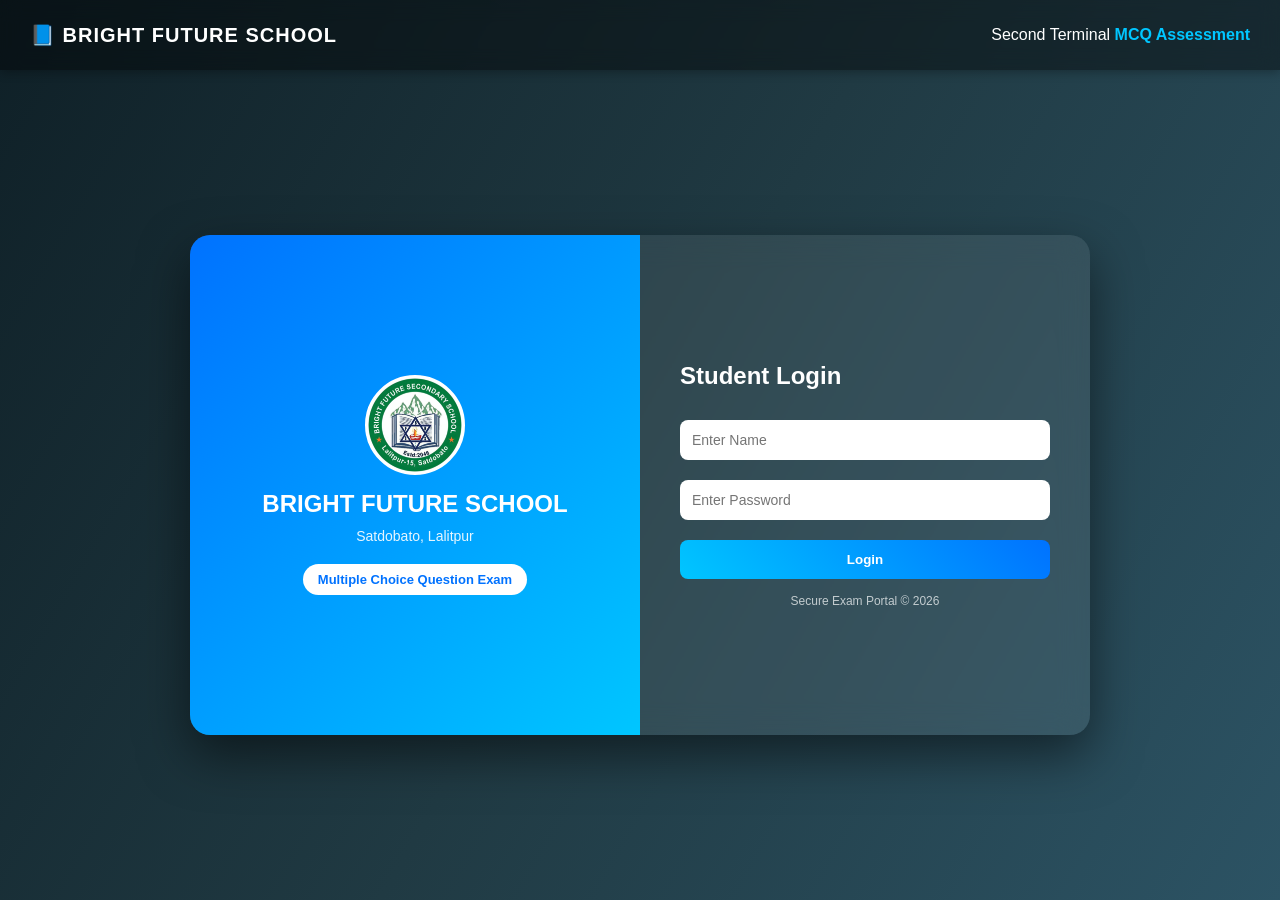
<file: index.html>
<!DOCTYPE html>
<html>

<head>
    <title>Student Login - Exam Portal</title>
    <link rel="stylesheet" href="css/login.css">
</head>

<body>

    <!-- TOP BAR -->
    <div class="topbar">
        <h1>📘 BRIGHT FUTURE SCHOOL</h1>
        <div>Second Terminal <span>MCQ Assessment</span></div>
    </div>

    <!-- MAIN CONTENT -->
    <div class="main">

        <div class="card">

            <!-- LEFT SIDE -->
            <div class="left">
                <img src="images/schoolLogo.jpg" alt="School Logo">
                <h2>BRIGHT FUTURE SCHOOL</h2>
                <p>Satdobato, Lalitpur</p>

                <div class="exam-tag">
                    Multiple Choice Question Exam
                </div>
            </div>

            <!-- RIGHT SIDE -->
            <div class="right">
                <h2>Student Login</h2>

                <input id="username" placeholder="Enter Name">
                <input id="password" type="password" placeholder="Enter Password">

                <button onclick="login()">Login</button>

                <div class="footer">
                    Secure Exam Portal © 2026
                </div>
            </div>

        </div>

    </div>
    <script src="script/script.js"></script>
</body>

</html>
</file>
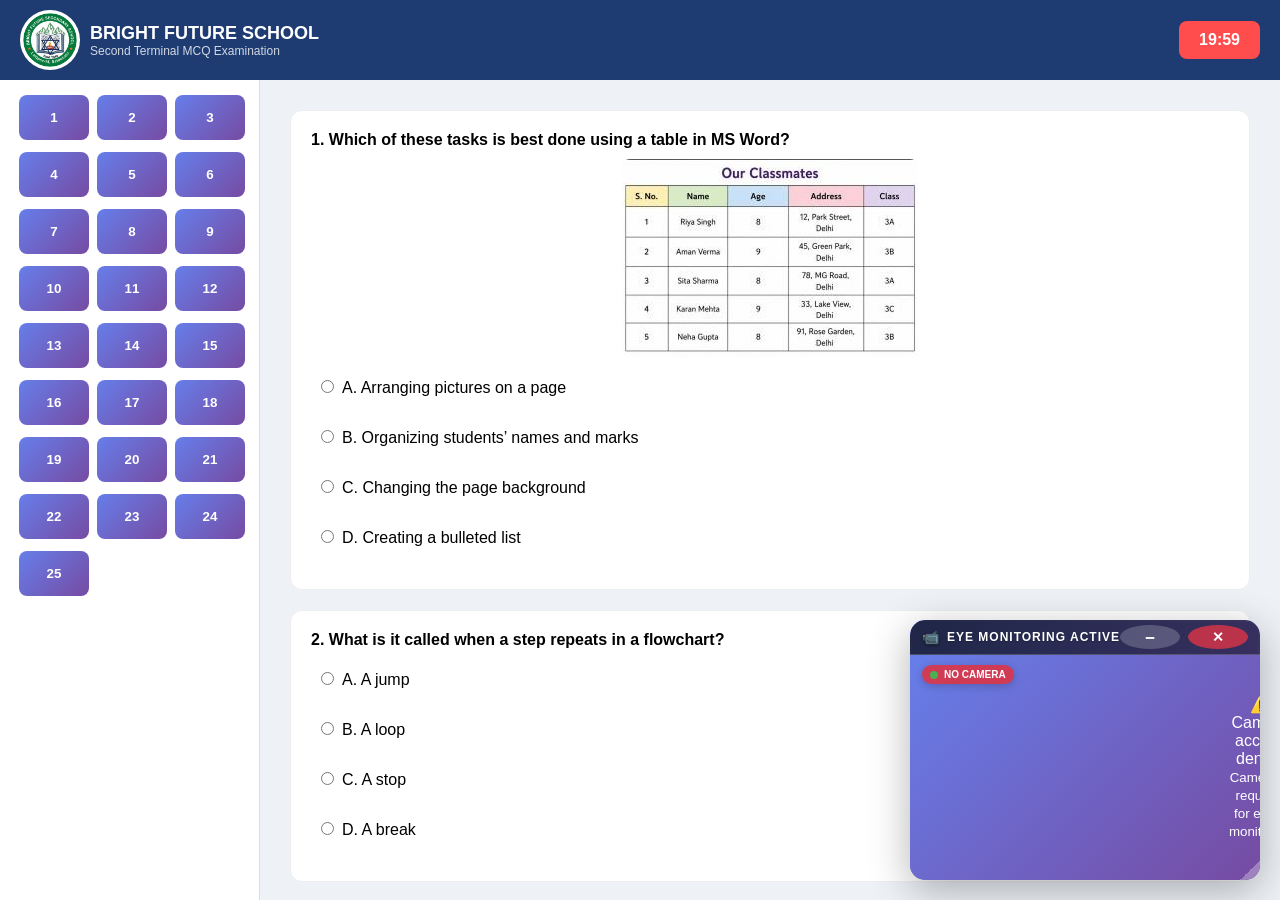
<file: exam.html>
<!DOCTYPE html>
<html>

<head>
    <link rel="stylesheet" href="css/exam.css">
</head>

<body onload="initExam()">

    <!-- HEADER -->
    <header class="topbar">
        <div class="brand">
            <img src="images/schoolLogo.jpg">
            <div>
                <h2>BRIGHT FUTURE SCHOOL</h2>
                <p> Second Terminal MCQ Examination</p>
            </div>
        </div>

        <div id="timer">20:00</div>
    </header>

    <!-- MAIN -->
    <div class="main">

        <!-- LEFT SIDEBAR (QUESTION NAVIGATION) -->
        <div class="sidebar" id="nav"></div>

        <!-- QUESTIONS AREA -->
        <div class="content">
            <div id="questions"></div>
            <button onclick="submitExam()">Submit Exam</button>
        </div>

    </div>

    <script src="script/questions.js"></script>
    <script src="script/script.js"></script>

</body>

</html>
</file>
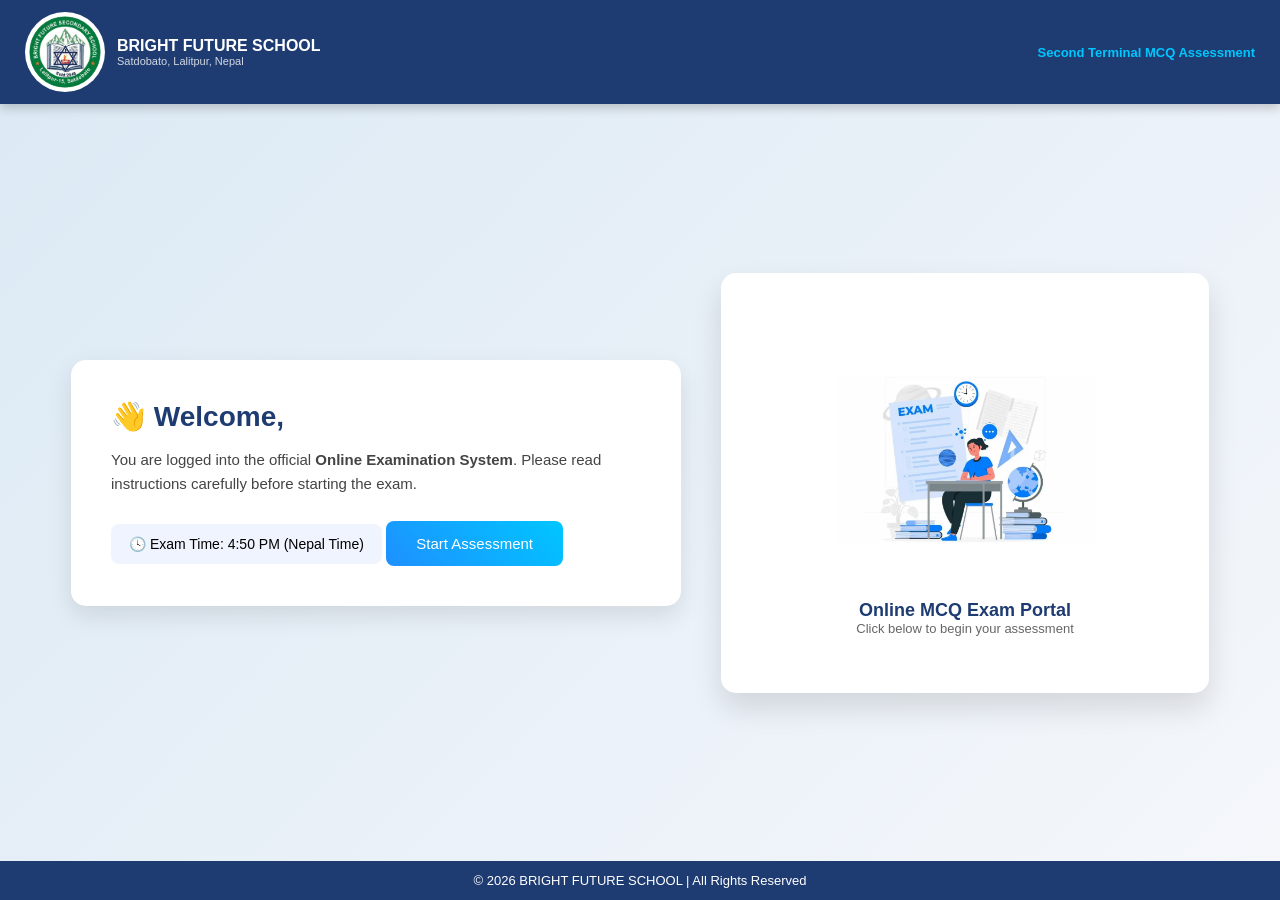
<file: home.html>
<!DOCTYPE html>
<html>

<head>
    <title>Home - Exam System</title>
    <link rel="stylesheet" href="css/home.css">
</head>

<body>

    <!-- TOP BAR -->
    <header class="topbar">
        <div class="left-brand">
            <img src="images/schoolLogo.jpg" alt="Logo">
            <div>
                <h1>BRIGHT FUTURE SCHOOL</h1>
                <p>Satdobato, Lalitpur, Nepal</p>
            </div>
        </div>

        <div class="right-info">
            Second Terminal MCQ Assessment
        </div>
    </header>

    <!-- MAIN CONTENT -->
    <div class="main">

        <!-- LEFT -->
        <div class="welcome">
            <h2>👋 Welcome, <span id="student"></span></h2>

            <p>
                You are logged into the official <b>Online Examination System</b>. Please read instructions carefully before starting the exam.
            </p>

            <div class="time-box">
                🕓 Exam Time: 4:50 PM (Nepal Time)
            </div>

            <button onclick="startExam()">Start Assessment</button>
        </div>

        <!-- RIGHT -->
        <div class="exam-box">
            <img src="images/mcqlogo.webp" alt="Exam Logo">

            <h3>Online MCQ Exam Portal</h3>
            <p>Click below to begin your assessment</p>
        </div>

    </div>

    <!-- FOOTER -->
    <footer>
        © 2026 BRIGHT FUTURE SCHOOL | All Rights Reserved
    </footer>

    <script>
        document.getElementById("student").innerText = localStorage.getItem("student");

        function startExam() {
            window.location = "instructions.html";
        }
    </script>

</body>

</html>
</file>
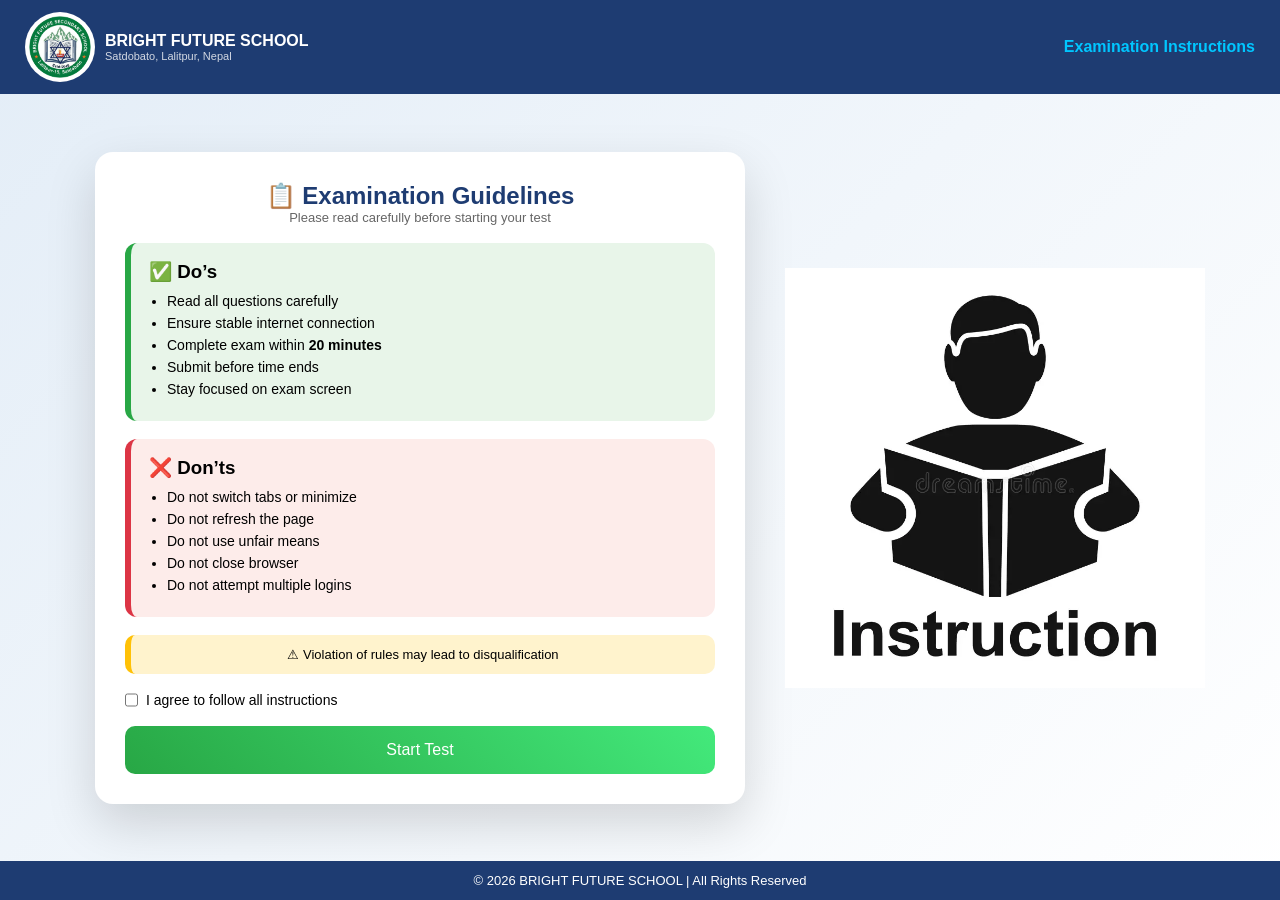
<file: instructions.html>
<!DOCTYPE html>
<html>

<head>
    <title>Exam Instructions</title>
    <link rel="stylesheet" href="css/instructions.css">
</head>

<body>

    <!-- HEADER -->
    <header class="topbar">
        <div class="brand">
            <img src="images/schoolLogo.jpg" alt="logo">
            <div>
                <h1>BRIGHT FUTURE SCHOOL</h1>
                <p>Satdobato, Lalitpur, Nepal</p>
            </div>
        </div>

        <div class="title">
            Examination Instructions
        </div>
    </header>

    <!-- MAIN -->
    <div class="main">

        <!-- LEFT SIDE -->
        <div class="container">

            <div class="card-header">
                <h2>📋 Examination Guidelines</h2>
                <p>Please read carefully before starting your test</p>
            </div>

            <!-- DO -->
            <div class="rules-box do">
                <h3>✅ Do’s</h3>
                <ul>
                    <li>Read all questions carefully</li>
                    <li>Ensure stable internet connection</li>
                    <li>Complete exam within <b>20 minutes</b> </li>
                    <li>Submit before time ends</li>
                    <li>Stay focused on exam screen</li>
                </ul>
            </div>

            <!-- DON'T -->
            <div class="rules-box dont">
                <h3>❌ Don’ts</h3>
                <ul>
                    <li>Do not switch tabs or minimize</li>
                    <li>Do not refresh the page</li>
                    <li>Do not use unfair means</li>
                    <li>Do not close browser</li>
                    <li>Do not attempt multiple logins</li>
                </ul>
            </div>

            <!-- WARNING -->
            <div class="warning-box">
                ⚠ Violation of rules may lead to disqualification
            </div>

            <!-- CHECKBOX -->
            <div class="agree-box">
                <input type="checkbox" id="agree">
                <label for="agree">I agree to follow all instructions</label>
            </div>

            <button onclick="goExam()">Start Test</button>

        </div>

        <!-- RIGHT IMAGE -->
        <div class="image-box">
            <img src="images/inst.webp" alt="Instructions">
        </div>

    </div>

    <!-- FOOTER -->
    <footer>
        © 2026 BRIGHT FUTURE SCHOOL | All Rights Reserved
    </footer>

    <script>
        function goExam() {
            if (!document.getElementById("agree").checked) {
                alert("Please agree first!");
                return;
            }
            window.location = "exam.html";
        }
    </script>

</body>

</html>
</file>
<file: css/login.css>
* {
    margin: 0;
    padding: 0;
    box-sizing: border-box;
    font-family: 'Segoe UI', sans-serif;
}


/* BODY */

body {
    height: 100vh;
    background: linear-gradient(120deg, #0f2027, #203a43, #2c5364);
    display: flex;
    flex-direction: column;
}


/* TOP BAR */

.topbar {
    width: 100%;
    height: 70px;
    background: rgba(0, 0, 0, 0.4);
    backdrop-filter: blur(10px);
    display: flex;
    justify-content: space-between;
    align-items: center;
    padding: 0 30px;
    color: white;
    box-shadow: 0 2px 10px rgba(0, 0, 0, 0.3);
}

.topbar h1 {
    font-size: 20px;
    letter-spacing: 1px;
}

.topbar span {
    color: #00c6ff;
    font-weight: bold;
}


/* MAIN */

.main {
    flex: 1;
    display: flex;
    justify-content: center;
    align-items: center;
    padding: 20px;
}


/* CARD */

.card {
    width: 900px;
    height: 500px;
    display: flex;
    border-radius: 20px;
    overflow: hidden;
    background: rgba(255, 255, 255, 0.08);
    backdrop-filter: blur(15px);
    box-shadow: 0 20px 50px rgba(0, 0, 0, 0.5);
}


/* LEFT SIDE */

.left {
    width: 50%;
    background: linear-gradient(135deg, #0072ff, #00c6ff);
    color: white;
    padding: 40px;
    display: flex;
    flex-direction: column;
    justify-content: center;
    align-items: center;
    text-align: center;
}

.left img {
    width: 100px;
    height: 100px;
    border-radius: 50%;
    margin-bottom: 15px;
    border: 3px solid white;
    background: white;
}

.left h2 {
    margin-bottom: 10px;
}

.left p {
    font-size: 14px;
    opacity: 0.9;
}

.exam-tag {
    margin-top: 20px;
    background: white;
    color: #0072ff;
    padding: 8px 15px;
    border-radius: 20px;
    font-size: 13px;
    font-weight: bold;
}


/* RIGHT SIDE */

.right {
    width: 50%;
    padding: 40px;
    display: flex;
    flex-direction: column;
    justify-content: center;
    color: white;
}

.right h2 {
    margin-bottom: 20px;
}

input {
    width: 100%;
    padding: 12px;
    margin: 10px 0;
    border: none;
    border-radius: 8px;
    outline: none;
    font-size: 14px;
}

button {
    margin-top: 10px;
    padding: 12px;
    background: linear-gradient(45deg, #00c6ff, #0072ff);
    border: none;
    border-radius: 8px;
    color: white;
    font-weight: bold;
    cursor: pointer;
    transition: 0.3s;
}

button:hover {
    transform: scale(1.05);
}

.footer {
    margin-top: 15px;
    font-size: 12px;
    opacity: 0.7;
    text-align: center;
}
</file>
<file: css/exam.css>
* {
    margin: 0;
    padding: 0;
    box-sizing: border-box;
    font-family: 'Segoe UI', sans-serif;
}


/* BODY */

body {
    background: #eef2f7;
}


/* HEADER */

.topbar {
    display: flex;
    justify-content: space-between;
    align-items: center;
    padding: 10px 20px;
    background: #1e3c72;
    color: white;
}

.brand {
    display: flex;
    align-items: center;
    gap: 10px;
}

.brand img {
    width: 60px;
    height: 60px;
    border-radius: 50%;
    background: white;
    padding: 3px;
}

.brand h2 {
    font-size: 18px;
}

.brand p {
    font-size: 12px;
    opacity: 0.8;
}


/* TIMER */

#timer {
    background: #ff4d4d;
    padding: 10px 20px;
    border-radius: 8px;
    font-weight: bold;
}


/* MAIN LAYOUT */

.main {
    display: flex;
    height: calc(100vh - 80px);
}


/* 🔥 SIDEBAR (3 COLUMN GRID) */


/* SIDEBAR */

.sidebar {
    width: 260px;
    background: white;
    padding: 15px 10px 15px 15px;
    /* 🔥 right padding smaller to avoid scroll touch */
    border-right: 1px solid #ddd;
    display: grid;
    grid-template-columns: repeat(3, 1fr);
    row-gap: 12px;
    /* 🔥 vertical gap only */
    column-gap: 0px;
    /* 🔥 remove horizontal gap */
    overflow-y: auto;
    align-content: start;
}


/* BUTTON */

.q-btn {
    width: 90%;
    /* 🔥 reduce width to avoid touching scrollbar */
    height: 45px;
    margin: auto;
    /* 🔥 center inside grid cell */
    border: none;
    border-radius: 8px;
    background: linear-gradient(135deg, #667eea, #764ba2);
    cursor: pointer;
    font-weight: bold;
    display: flex;
    justify-content: center;
    align-items: center;
    transition: 0.2s;
}


/* hover */

.q-btn:hover {
    background: #007bff;
    color: white;
}


/* active question */

.q-btn.active {
    background: #ff9800;
    color: white;
}


/* CONTENT */

.content {
    flex: 1;
    padding: 30px;
    overflow-y: auto;
}


/* QUESTION BOX */

.q-box {
    margin-bottom: 20px;
    padding: 20px;
    border-radius: 12px;
    border: 1px solid #eee;
    background: white;
    transition: 0.3s;
}

.q-box:hover {
    box-shadow: 0 5px 15px rgba(0, 0, 0, 0.1);
}


/* QUESTION TEXT */

.q-box p {
    font-weight: bold;
    margin-bottom: 10px;
}


/* OPTIONS */

label {
    display: block;
    margin: 8px 0;
    padding: 10px;
    border-radius: 8px;
    cursor: pointer;
    transition: 0.2s;
}


/* hover */

label:hover {
    background: #f1f5ff;
}


/* selected */

input[type="radio"]:checked+span {
    font-weight: bold;
    color: #1e3c72;
}


/* SUBMIT BUTTON */

button {
    display: block;
    margin: 20px auto;
    padding: 12px 30px;
    background: #28a745;
    color: white;
    border: none;
    border-radius: 8px;
    cursor: pointer;
    transition: 0.3s;
}

button:hover {
    transform: scale(1.05);
}


/* SCROLLBAR (OPTIONAL NICE LOOK) */

.sidebar::-webkit-scrollbar {
    width: 6px;
}

.sidebar::-webkit-scrollbar-thumb {
    background: #ccc;
    border-radius: 5px;
}
</file>
<file: css/home.css>
* {
  margin: 0;
  padding: 0;
  box-sizing: border-box;
  font-family: 'Segoe UI', sans-serif;
}

/* BODY */
body {
  min-height: 100vh;
  display: flex;
  flex-direction: column;
  background: linear-gradient(135deg, #dbe9f4, #f5f7fb);
}

/* TOP BAR */
.topbar {
  display: flex;
  justify-content: space-between;
  align-items: center;
  padding: 12px 25px;
  background: #1e3c72;
  color: white;
  box-shadow: 0 4px 10px rgba(0, 0, 0, 0.2);
}

/* SCHOOL BRAND */
.left-brand {
  display: flex;
  align-items: center;
  gap: 12px;
}

.left-brand img {
  width: 80px;
  /* 🔥 bigger logo */
  height: 80px;
  border-radius: 50%;
  background: white;
  padding: 4px;
}

.left-brand h1 {
  font-size: 16px;
}

.left-brand p {
  font-size: 11px;
  opacity: 0.8;
}

/* RIGHT TEXT */
.right-info {
  font-size: 13px;
  font-weight: bold;
  color: #00c6ff;
}

/* MAIN WRAPPER */
.main {
  flex: 1;
  display: flex;
  justify-content: center;
  align-items: center;
  gap: 40px;
  padding: 30px;
}

/* LEFT CARD */
.welcome {
  width: 50%;
  background: white;
  padding: 40px;
  border-radius: 15px;
  box-shadow: 0 10px 25px rgba(0, 0, 0, 0.1);
}

.welcome h2 {
  font-size: 28px;
  color: #1e3c72;
  margin-bottom: 15px;
}

.welcome p {
  font-size: 15px;
  color: #444;
  line-height: 1.6;
}

/* TIME BOX */
.time-box {
  margin-top: 20px;
  display: inline-block;
  padding: 12px 18px;
  background: #f0f4ff;
  border-radius: 8px;
  font-size: 14px;
}

/* BUTTON */
button {
  margin-top: 25px;
  padding: 14px 30px;
  background: linear-gradient(45deg, #1e90ff, #00c6ff);
  border: none;
  color: white;
  font-size: 15px;
  border-radius: 8px;
  cursor: pointer;
  transition: 0.3s;
}

button:hover {
  transform: scale(1.05);
}

/* RIGHT CARD */
.exam-box {
  width: 40%;
  height: 420px;
  background: white;
  border-radius: 15px;
  box-shadow: 0 15px 30px rgba(0, 0, 0, 0.12);

  display: flex;
  flex-direction: column;
  justify-content: center;
  align-items: center;

  transition: 0.3s;
}

/* hover */
.exam-box:hover {
  transform: translateY(-10px);
}

/* 🔥 BIG LOGO */
.exam-box img {
  width: 260px;
  height: 260px;
  object-fit: contain;
  transition: 0.3s;
}

.exam-box:hover img {
  transform: scale(1.08);
}

.exam-box h3 {
  margin-top: 10px;
  font-size: 18px;
  color: #1e3c72;
}

.exam-box p {
  font-size: 13px;
  color: #666;
}

/* FOOTER */
footer {
  text-align: center;
  padding: 12px;
  background: #1e3c72;
  color: white;
  font-size: 13px;
}
</file>
<file: css/instructions.css>
* {
  margin: 0;
  padding: 0;
  box-sizing: border-box;
  font-family: 'Segoe UI', sans-serif;
}

/* BODY */
body {
  min-height: 100vh;
  display: flex;
  flex-direction: column;
  background: linear-gradient(135deg, #e3edf7, #ffffff);
}

/* HEADER */
.topbar {
  display: flex;
  justify-content: space-between;
  align-items: center;
  padding: 12px 25px;
  background: #1e3c72;
  color: white;
}

.brand {
  display: flex;
  align-items: center;
  gap: 10px;
}

.brand img {
  width: 70px;
  height: 70px;
  border-radius: 50%;
  background: white;
  padding: 4px;
}

.brand h1 {
  font-size: 16px;
}

.brand p {
  font-size: 11px;
  opacity: 0.8;
}

.title {
  font-weight: bold;
  color: #00c6ff;
}

/* MAIN */
.main {
  flex: 1;
  display: flex;
  justify-content: center;
  align-items: center;
  gap: 60px;
  padding: 20px;
}

/* CARD */
.container {
  width: 650px;
  background: white;
  padding: 30px;
  border-radius: 18px;
  box-shadow: 0 20px 50px rgba(0, 0, 0, 0.15);
}

/* HEADER TEXT */
.card-header {
  text-align: center;
  margin-bottom: 15px;
}

.card-header h2 {
  color: #1e3c72;
}

.card-header p {
  font-size: 13px;
  color: #666;
}

/* RULE BOX */
.rules-box {
  padding: 18px;
  border-radius: 12px;
  margin-top: 18px;
  transition: 0.3s;
}

.do {
  background: #e8f5e9;
  border-left: 6px solid #28a745;
}

.dont {
  background: #fdecea;
  border-left: 6px solid #dc3545;
}

.rules-box ul {
  margin-top: 10px;
  padding-left: 18px;
}

.rules-box li {
  margin-bottom: 6px;
  font-size: 14px;
}

/* HOVER */
.rules-box:hover {
  transform: scale(1.02);
}

/* WARNING */
.warning-box {
  margin-top: 18px;
  padding: 12px;
  background: #fff3cd;
  border-left: 6px solid #ffc107;
  border-radius: 10px;
  font-size: 13px;
  text-align: center;
}

/* CHECKBOX */
.agree-box {
  margin: 18px 0;
  display: flex;
  gap: 8px;
  font-size: 14px;
}

/* BUTTON */
button {
  width: 100%;
  padding: 15px;
  background: linear-gradient(45deg, #28a745, #43e97b);
  border: none;
  border-radius: 10px;
  color: white;
  font-size: 16px;
  cursor: pointer;
  transition: 0.3s;
}

button:hover {
  transform: scale(1.05);
}

/* IMAGE */
.image-box {
  width: 380px;
  display: flex;
  justify-content: center;
  align-items: center;
}

.image-box img {
  width: 420px;
  height: 420px;
  object-fit: contain;
  transition: 0.3s;
}

.image-box:hover img {
  transform: scale(1.1) rotate(3deg);
}

/* FOOTER */
footer {
  text-align: center;
  padding: 12px;
  background: #1e3c72;
  color: white;
  font-size: 13px;
}
</file>
